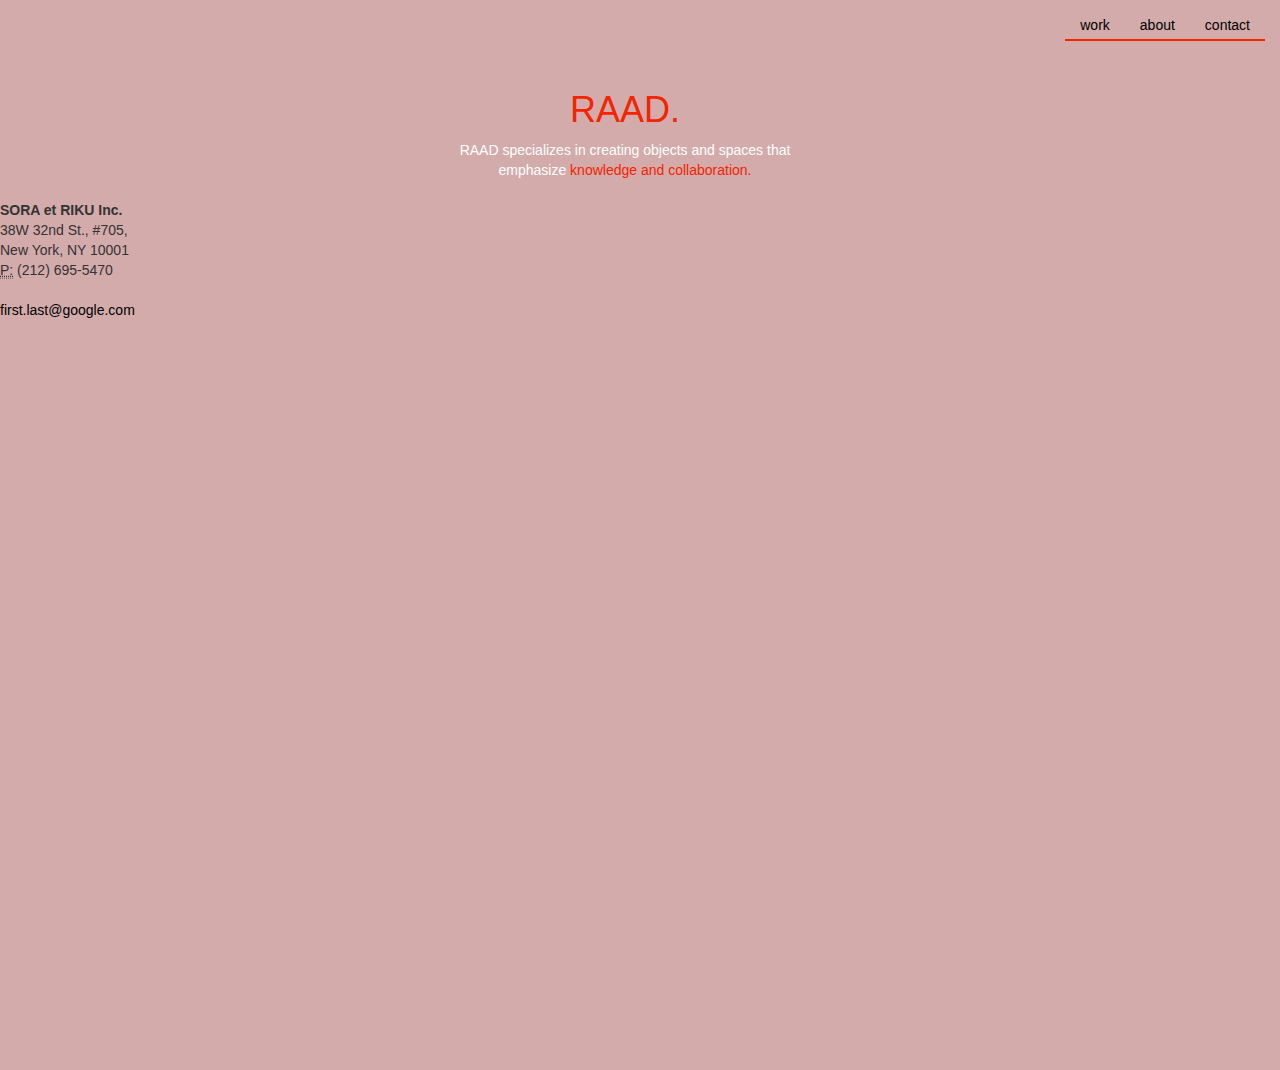
<file: contact.html>
<html>
<head>
    <!--support of foreigh character-->
    <meta charset="=utf-8">
    <!--Internet Explorer compatibility-->
    <meta http-equiv="X-UA-Compatible" content="IE=edge">
    <!--measure physical width of the mobile device-->
    <meta name="viewport" content="width=device-width, initial-scale=1">
    <!--Name of your website displayed on the browser tab-->
    <title>COMP105demo</title>
    <!--external stylesheet from bootstrap-->
    <link rel="stylesheet" href="https://maxcdn.bootstrapcdn.com/bootstrap/3.3.2/css/bootstrap.min.css">
    <link rel="stylesheet" href="custom.css">
    <script src="https://ajax.googleapis.com/ajax/libs/jquery/1.11.2/jquery.min.js"></script>
    <script src="https://maxcdn.bootstrapcdn.com/bootstrap/3.3.2/js/bootstrap.min.js"></script>
</head>
    
<nav class="navbar navbar-default">
  <div class="container-fluid">
    <!-- Brand and toggle get grouped for better mobile display -->
    <div class="navbar-header">
      <button type="button" class="navbar-toggle collapsed" data-toggle="collapse" data-target="#bs-example-navbar-collapse-1" aria-expanded="false">
        <span class="sr-only">Toggle navigation</span>
        <span class="icon-bar"></span>
        <span class="icon-bar"></span>
        <span class="icon-bar"></span>
      </button>
    </div>

    <!-- Collect the nav links, forms, and other content for toggling -->
    <div class="collapse navbar-collapse" id="bs-example-navbar-collapse-1">
      <ul class="nav navbar-nav navbar-right">
        <li><a href="work.html">work</a></li>
        <li><a href="about.html">about</a></li>
        <li><a href="contact.html">contact</a></li>
      </ul>
    </div><!-- /.navbar-collapse -->
  </div><!-- /.container-fluid -->
</nav>    

 <div class="row text-center" id="tagline">
    <div class= "col-xs-12 col-sm-4 col-sm-offset-4">
        <a href="http://ginagina.github.io/COMP104DEMO/"><h1 class="orange">RAAD.</h1></a>
    <p>RAAD specializes in creating objects and spaces that emphasize <span class="orange">knowledge and collaboration.</span></p>
    </div>
</div>

<body id="page-contact">
    <div class="container-fluid">
        <div class="row" id="address">
            <address>
                <strong>SORA et RIKU Inc.</strong><br>
                38W 32nd St., #705,<br>
                New York, NY 10001<br>
                <abbr title="phone">P:</abbr> (212) 695-5470
            </address>
            <a href="mailto:#">first.last@google.com</a>
        </div>         
        <div class="row" id="map-canvas">
            <iframe width="1500" height="750" frameborder="0" style="border:0" src="https://www.google.com/maps/embed/v1/place?q=38W%2032nd%20St.%2CNew%20York%2C%20NY%2010001&key=AIzaSyB78du4viRWvbThUBZwPsk9MK26XH-1g8M" allowfullscreen></iframe>
        </div>
    </div>
    

    
    
    
</body>
    
    
</html>
</file>
<file: custom.css>
/********navbar*******/
nav{
    z-index: 10000;
}

.navbar{
    position: absolute;
    right:0;
    background-color: transparent;
    border: none;
}

.navbar-default .navbar-nav>li>a {
    color: black;
    border-bottom: solid 2px #F42300;
    padding-bottom: 4px;
}

.navbar-default .navbar-nav>li>a:hover{
    color: #F42300;    
}






/********index page*******/
#tagline{
    position: absolute;
    z-index:1000;
    padding:5em;
    width:100vw;
}

#head-description{
    z-index:100;
    position: absolute;
    top:0;
    left:0;
}

p{
    font-weight: 400;
}

.orange{
    color: rgb(244,35,0);
} 

#bg-image{
    background-image: url(img/wing.jpg);
    height: 100vh; /***height of image 100% of viewport height, even when users resize it***/
    background-size: cover;/***background image always covers the entire viewport, even when user resize it***/
   
    background-size: cover;
    height: 100vh;
}





/********work page*******/

/*carousel section*/
#work #myCarousel{
    margin: 15px 0;
}

#work #myCarousel img{
    width: 100vw;  
    overflow: hidden;
}

/*portfolio section*/
#work .modal-content{
    border: 0;
    border-radius: 0;
    box-shadow: none;
}

#work .modal-backdrop.in{
    opacity: .7;
}


#work #portfolio>div>div>h5 {
    color: white;
    font-size: 2em;
    opacity: 0;
    position: absolute;
    right: 10%;
    bottom: 10%;
}

#work #portfolio>div>div>img:hover{
    -webkit-filter: blur(5px) opacity(0.3);
}

#work #portfolio>div>div>img{
    transition: 1.0s;
    transition-timing-function: ease-in;
}

#work .bg-orange{
    background-color: #F00D05;
    padding: 30px;
    margin: 0 15px;
    position: relative;
}

#work .bg-brown{
    background-color: #d68b00;
    padding: 30px;
    margin: 0 15px;
    position: relative;
} 

#work .bg-black{
    background-color: #000000;
    padding: 30px;
    margin: 0 15px;
    position: relative;
} 


/****************** contact page *****************/
#page-contact{
    background-color: #d3abab;
    height: 100vh; /***keep contact page always at 100% of viewport height***/
    overflow: hidden;
}

#page-contact p{
    color: white;
}

#page-contact #address{
    margin-top: 200px;
    margin-right: 15%;
}

#page-contact a{
    color: black;
}

#page-contact #map-canvas{
    width: 100vh;
    margin: auto
}



/****************** footer *****************/
footer {
    background-color: #EEEEEE;
    padding: 20% 0;
}

footer h6{
    font-family: "helvetica neue";
    font-weight: 300;
    color: #4c4c4c;
}

footer #social-media{
    padding: 5px 0;
}

footer a {
  color: #4c4c4c;
}
    
footer a:hover{
    color: rgb(244,35,0);
}
/*
footer a:active{
    color: rgb(244,35,0);
}

footer a:focused{
    color: rgb(244,35,0);
}

footer a:visited{
    color: rgb(244,35,0);
}
*/

@media (max-width: 768px) {
   #tagline p{
      display:none;
   }
    #tagline{
    padding:0;
    }
}


























/********head.html*******/
#head-description{
    position: absolute;
    top:0;
    left: 5px;
    z-index: 100;
}

#head-description h1, #head-description p{
    color: #d0d0d0;
}
</file>
